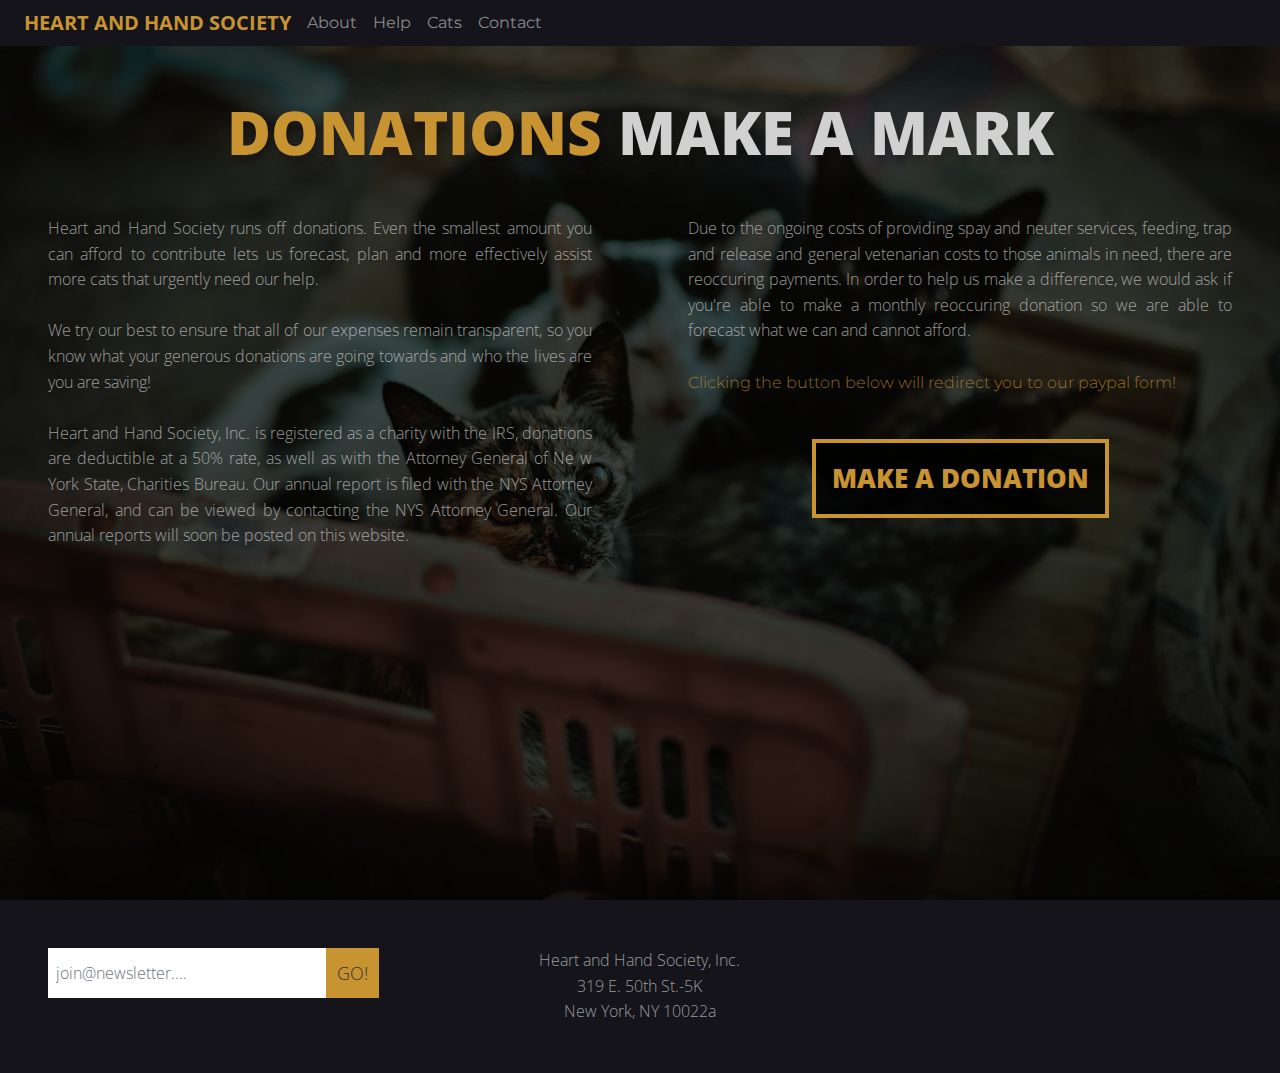
<file: donation.html>
<!doctype html>
<html lang="en">

<head>

    <title>Heart and Hand Society</title>
    <!-- Required meta tags -->
    <meta charset="utf-8">
    <meta name="viewport" content="width=device-width, initial-scale=1, shrink-to-fit=no">

    <!-- Bootstrap CSS -->
    <link rel="stylesheet" href="https://maxcdn.bootstrapcdn.com/bootstrap/4.0.0/css/bootstrap.min.css" integrity="sha384-Gn5384xqQ1aoWXA+058RXPxPg6fy4IWvTNh0E263XmFcJlSAwiGgFAW/dAiS6JXm"
        crossorigin="anonymous">
    <link rel="stylesheet" href="https://use.fontawesome.com/releases/v5.1.0/css/all.css" integrity="sha384-lKuwvrZot6UHsBSfcMvOkWwlCMgc0TaWr+30HWe3a4ltaBwTZhyTEggF5tJv8tbt"
        crossorigin="anonymous">
    <link rel="stylesheet" type="text/css" href="css/style.css">
    <script src="script/fadeinscript.js"></script>
</head>

<body>
    <!-- Script to fade in when loading adds the fade-out class -->
    <script>
        document.body.className += ' fade-out';
    </script>


    <nav class="navbar fixed-top navbar-dark light-nav-bg navbar-expand-sm">
        <div class="container-fluid dark-bg">
            <a href="#top" class="navbar-brand orange-text-nav p-2 ml-2" id="nav-title">
                <i class="fas fa-paw fa-1x"></i>
                <span class="hide-when-narrow ml-2"> Heart and Hand Society </span>
            </a>
            <!-- shows socials next to paw icon when in mobile and smaller screens Ï-->
            <div class=" d-flex justify-content-center">
                <ul class="navbar-nav mr-auto list-inline show-when-narrow hide-when-wide">
                    <li class="list-inline-item">
                        <a href="https://www.facebook.com/HeartandHandSociety/ target=" _blank "">
                            <i class="fab fa-facebook fa-2x pr-3 ml-3"></i>
                        </a>
                    </li>
                    <li class="list-inline-item" id="nav-social">
                        <a href="#">
                            <i class="fab fa-instagram fa-2x pr-3"></i>
                        </a>
                    </li>
                    <li class="list-inline-item" id="nav-social">
                        <a href="#">
                            <i class="fas fa-envelope fa-2x pr-3"></i>
                        </a>
                    </li>
                </ul>
            </div>

            <!-- Navbar dropdown functionality -->
            <button class="navbar-toggler mr-3" data-toggle="collapse" data-target="#navbar-menu">
                <span class="navbar-toggler-icon grey-icon"></span>
            </button>
            <div class="collapse navbar-collapse" id="navbar-menu">
                <ul class="navbar-nav grey-text-nav mr-auto pr-4">
                    <li class="nav-item">
                        <a href="#about" class="nav-link p-2"> About</a>
                    </li>
                    <li class="nav-item">
                        <a href="#help" class="nav-link p-2"> Help</a>
                    </li>
                    <li class="nav-item">
                        <a href="/../profiles.html" class="nav-link p-2">Cats</a>
                    </li>
                    <li class="nav-item">
                        <a href="#contact" class="nav-link p-2">Contact</a>
                    </li>
                </ul>
                <!-- Socials in navbar on fullscreen, hidewhennarrow hides on responsiveness -->
                <ul class="navbar-nav mr-5 d-flex hide-when-narrow">
                    <li>
                        <a href="https://www.facebook.com/HeartandHandSociety/" target="_blank">
                            <i class="fab fa-facebook fa-2x pr-3" s></i>
                        </a>
                    </li>
                    <li id="nav-social">
                        <a href="#">
                            <i class="fab fa-instagram fa-2x pr-3"></i>
                        </a>
                    </li>
                    <li id="nav-social">
                        <a href="#">
                            <i class="fas fa-envelope fa-2x pr-3"></i>
                        </a>
                    </li>
                </ul>

            </div>
        </div>
    </nav>

    <div class="container-fluid">
        <div class="row">
            <div class="col-md-12 donation-img">
                <h4 class="orange-text p-5 mt-5 text-center">
                    <a href="https://www.paypal.com/donate/?token=uVsIIrOBbsXmamYz2Va6cdxfVZA8lAjAQdjnkEn6G2uVQ8_KSISMFd4yhZCxMXBqhV-zM0&country.x=US&locale.x=US">
                        DONATIONS
                    </a>
                    <span class="grey-text"> MAKE A MARK </span>
                </h4>
                <div class="row">
                    <div class="col-md-6">
                        <p class="grey-text-p text-justify pl-5 pr-5 pb-4">
                            Heart and Hand Society runs off donations. Even the smallest amount you can afford to contribute lets us forecast, plan and
                            more effectively assist more cats that urgently need our help.
                            <br>
                            <br> We try our best to ensure that all of our expenses remain transparent, so you know what your
                            generous donations are going towards and who the lives are you are saving!
                            <br>
                            <br> Heart and Hand Society, Inc. is registered as a charity with the IRS, donations are deductible
                            at a 50% rate, as well as with the Attorney General of Ne w York State, Charities Bureau. Our
                            annual report is filed with the NYS Attorney General, and can be viewed by contacting the NYS
                            Attorney General. Our annual reports will soon be posted on this website.
                        </p>
                    </div>


                    <div class="col-md-6">
                        <p class="grey-text-p text-justify pl-5 pr-5">
                            Due to the ongoing costs of providing spay and neuter services, feeding, trap and release and general vetenarian costs to
                            those animals in need, there are reoccuring payments. In order to help us make a difference,
                            we would ask if you're able to make a monthly reoccuring donation so we are able to forecast
                            what we can and cannot afford.
                            <br>
                            <br>
                            <span class="text-center orange-text-p">Clicking the button below will redirect you to our paypal form! </span>
                        </p>


                        <div class="row d-flex justify-content-center mt-5 mb-5">
                        <a href="https://www.paypal.com/us/fundraiser/charity/115647">
                            <a href="#about">
                                    <button type="button" class="btn-findout p-3 pull-right-custom" id="first-text-button-text"> Make a donation
                                    </button>
                                </a>
                        </a>
                        </div>
                        </div>

                    </div>
                </div>
            </div>
        </div>
    </div>



    <!-- Footer -->
    <div class="container-fluid">
        <div class="row">

            <div class="col-md-4 text-center">
                <div class="input-group p-5">
                    <input type="text" class="form-control grey-text-p no-outline p-2" placeholder="join@newsletter...." aria-label="Recipient's username"
                        aria-describedby="basic-addon2">
                    <div class="input-group-append">
                        <button class="btn news-btn dark-grey-text" type="button"> GO! </button>
                    </div>
                </div>
            </div>

            <div class="col-md-4">
                <p class="grey-text-p text-center p-5">
                    Heart and Hand Society, Inc.
                    <BR> 319 E. 50th St.-5K
                    <BR> New York, NY 10022a </p>
            </div>

            <div class="col-md-4">
                <ul class="mr-auto list-inline p-5 text-center">
                    <li class="list-inline-item">
                        <a href="https://www.facebook.com/HeartandHandSociety/" target="_blank">
                            <i class="fab fa-facebook fa-3x pr-3 ml-3"></i>
                        </a>
                    </li>
                    <li class="list-inline-item" id="nav-social">
                        <a href="#">
                            <i class="fab fa-instagram fa-3x pr-3"></i>
                        </a>
                    </li>
                    <li class="list-inline-item" id="nav-social">
                        <a href="#">
                            <i class="fas fa-envelope fa-3x pr-3"></i>
                        </a>
                    </li>
                </ul>
            </div>
        </div>
    </div>

    <!-- Optional JavaScript -->
    <!-- jQuery first, then Popper.js, then Bootstrap JS -->
    <script src="https://code.jquery.com/jquery-3.2.1.slim.min.js" integrity="sha384-KJ3o2DKtIkvYIK3UENzmM7KCkRr/rE9/Qpg6aAZGJwFDMVNA/GpGFF93hXpG5KkN"
        crossorigin="anonymous"></script>
    <script src="https://cdnjs.cloudflare.com/ajax/libs/popper.js/1.12.9/umd/popper.min.js" integrity="sha384-ApNbgh9B+Y1QKtv3Rn7W3mgPxhU9K/ScQsAP7hUibX39j7fakFPskvXusvfa0b4Q"
        crossorigin="anonymous"></script>
    <script src="https://maxcdn.bootstrapcdn.com/bootstrap/4.0.0/js/bootstrap.min.js" integrity="sha384-JZR6Spejh4U02d8jOt6vLEHfe/JQGiRRSQQxSfFWpi1MquVdAyjUar5+76PVCmYl"
        crossorigin="anonymous"></script>

</body>

</html>
</file>
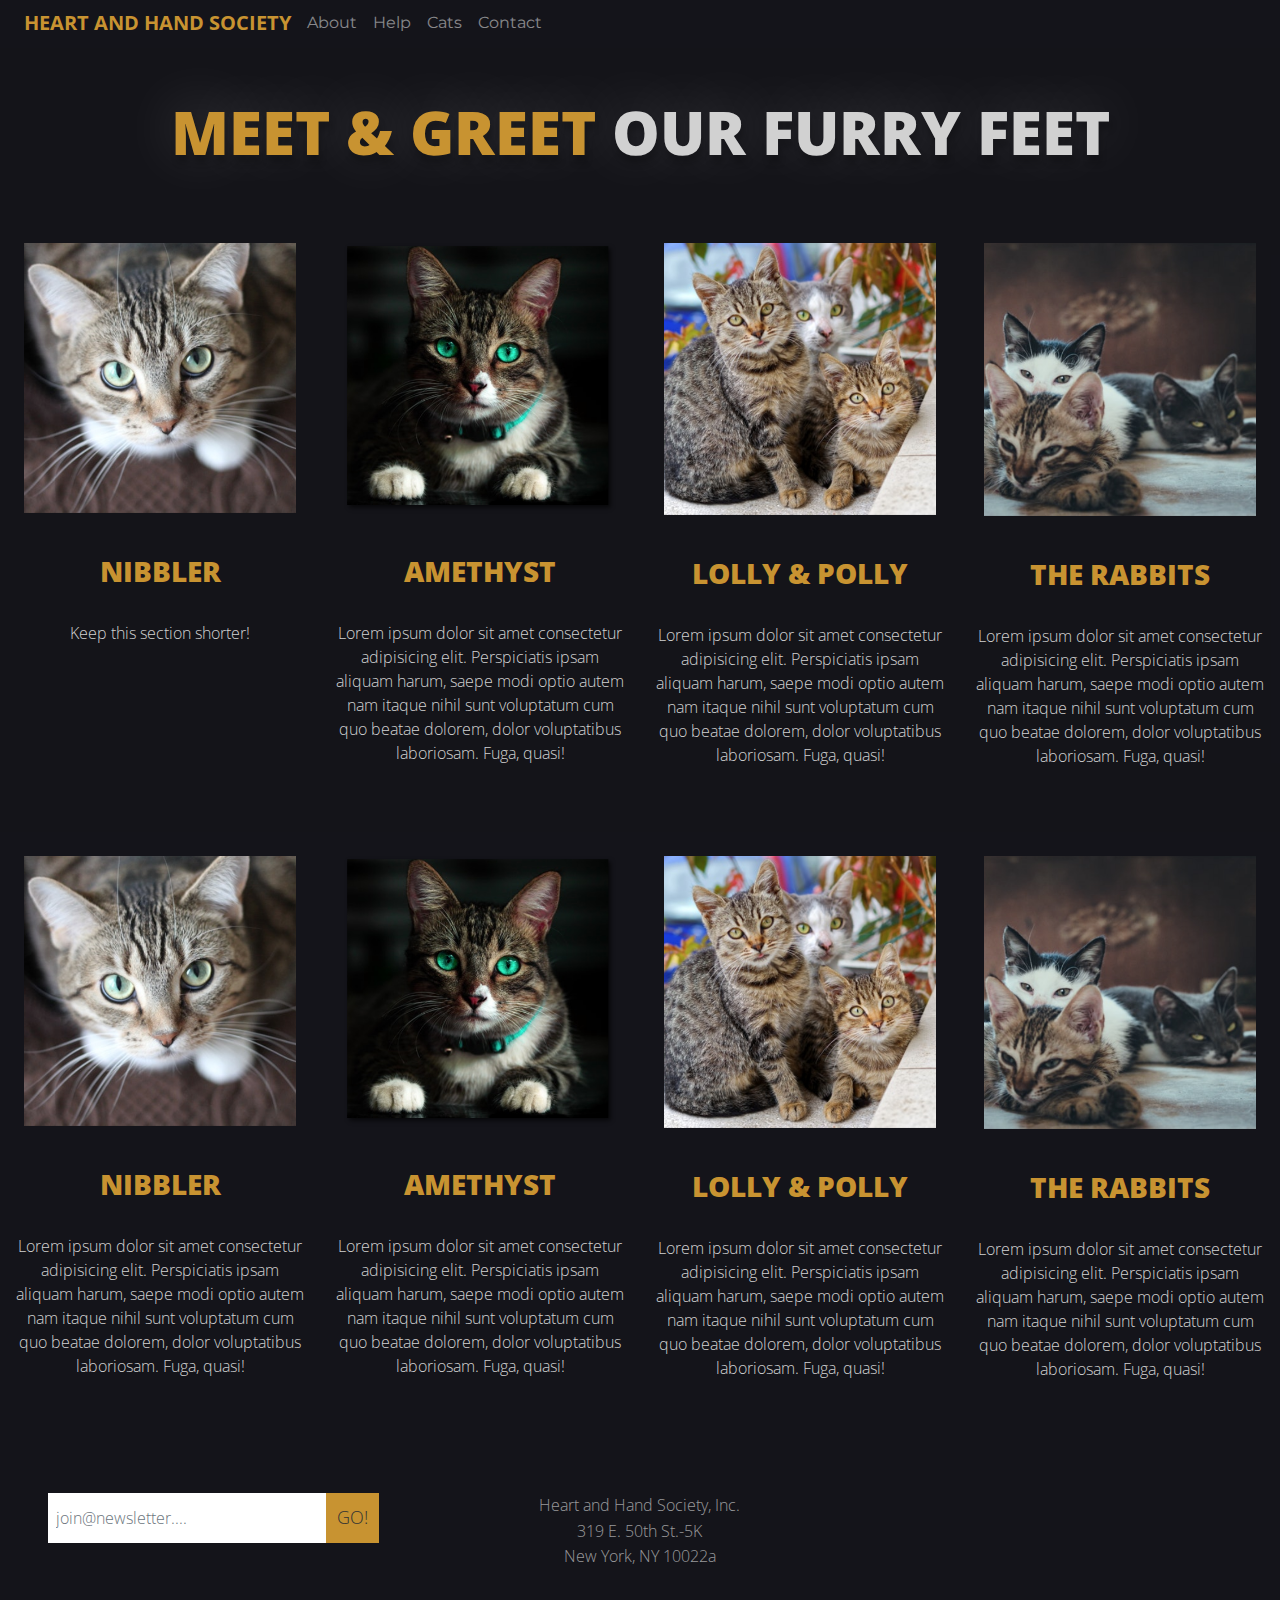
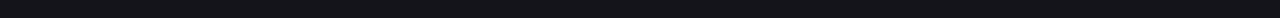
<file: profiles.html>
<!doctype html>
<html lang="en">

<head>

    <title>Heart and Hand Society</title>
    <!-- Required meta tags -->
    <meta charset="utf-8">
    <meta name="viewport" content="width=device-width, initial-scale=1, shrink-to-fit=no">

    <!-- Bootstrap CSS -->
    <link rel="stylesheet" href="https://maxcdn.bootstrapcdn.com/bootstrap/4.0.0/css/bootstrap.min.css" integrity="sha384-Gn5384xqQ1aoWXA+058RXPxPg6fy4IWvTNh0E263XmFcJlSAwiGgFAW/dAiS6JXm"
        crossorigin="anonymous">
    <link rel="stylesheet" href="https://use.fontawesome.com/releases/v5.1.0/css/all.css" integrity="sha384-lKuwvrZot6UHsBSfcMvOkWwlCMgc0TaWr+30HWe3a4ltaBwTZhyTEggF5tJv8tbt"
        crossorigin="anonymous">
    <link rel="stylesheet" type="text/css" href="css/style.css">
    <script src="script/fadeinscript.js"></script>
</head>

<body>
    <!-- Script to fade in when loading adds the fade-out class -->
    <script>
        document.body.className += ' fade-out';
    </script>


    <nav class="navbar fixed-top navbar-dark light-nav-bg navbar-expand-sm">
        <div class="container-fluid dark-bg">
            <a href="#top" class="navbar-brand orange-text-nav p-2 ml-2" id="nav-title">
                <i class="fas fa-paw fa-1x"></i>
                <span class="hide-when-narrow ml-2"> Heart and Hand Society </span>
            </a>
            <!-- shows socials next to paw icon when in mobile and smaller screens Ï-->
            <div class=" d-flex justify-content-center">
                <ul class="navbar-nav mr-auto list-inline show-when-narrow hide-when-wide">
                    <li class="list-inline-item">
                        <a href="https://www.facebook.com/HeartandHandSociety/ target="_blank"">
                            <i class="fab fa-facebook fa-2x pr-3 ml-3"></i>
                        </a>
                    </li>
                    <li class="list-inline-item" id="nav-social">
                        <a href="#">
                            <i class="fab fa-instagram fa-2x pr-3"></i>
                        </a>
                    </li>
                    <li class="list-inline-item" id="nav-social">
                        <a href="#">
                            <i class="fas fa-envelope fa-2x pr-3"></i>
                        </a>
                    </li>
                </ul>
            </div>

            <!-- Navbar dropdown functionality -->
            <button class="navbar-toggler mr-3" data-toggle="collapse" data-target="#navbar-menu">
                <span class="navbar-toggler-icon grey-icon"></span>
            </button>
            <div class="collapse navbar-collapse" id="navbar-menu">
                <ul class="navbar-nav grey-text-nav mr-auto pr-4">
                    <li class="nav-item">
                        <a href="#about" class="nav-link p-2"> About</a>
                    </li>
                    <li class="nav-item">
                        <a href="#help" class="nav-link p-2"> Help</a>
                    </li>
                    <li class="nav-item">
                        <a href="/../profiles.html" class="nav-link p-2">Cats</a>
                    </li>
                    <li class="nav-item">
                        <a href="#contact" class="nav-link p-2">Contact</a>
                    </li>
                </ul>
                <!-- Socials in navbar on fullscreen, hidewhennarrow hides on responsiveness -->
                <ul class="navbar-nav mr-5 d-flex hide-when-narrow">
                    <li>
                        <a href="https://www.facebook.com/HeartandHandSociety/" target="_blank">
                            <i class="fab fa-facebook fa-2x pr-3" s></i>
                        </a>
                    </li>
                    <li id="nav-social">
                        <a href="#">
                            <i class="fab fa-instagram fa-2x pr-3"></i>
                        </a>
                    </li>
                    <li id="nav-social">
                        <a href="#">
                            <i class="fas fa-envelope fa-2x pr-3"></i>
                        </a>
                    </li>
                </ul>

            </div>
        </div>
    </nav>


    <!-- Fifth joined and profile section -->
    <div class="container-fluid" id="cats">
        <div class="row box-5-img mt-5">
            <div class="col-md-12">
                <h4 class="text-center p-5 ">
                    <span class="orange-text"> MEET & GREET </span>
                    <span class="grey-text"> OUR FURRY FEET</span>
                </h4>
            </div>

            <!-- Fifth - biographies -->
            <!-- Bio 1 -->


            <div class="col-md-3 text-center">
                <img src="img/bio/pexels-photo (2).png" class="bio-img p-4 text-center" />
                <h3 class="orange-text text-center p-3 ">NIBBLER</h3>
                <div class="grey-text-p p-3">
                   Keep this section shorter!
                </div>
            </div>

            <!-- Bio 2-->
            <div class="col-md-3 text-center">
                <img src="img/bio/pexels-photo-617278.png" class="bio-img p-4 text-center" />
                <h3 class="orange-text text-center p-3">AMETHYST</h3>

                <div class="grey-text-p p-3">
                    Lorem ipsum dolor sit amet consectetur adipisicing elit. Perspiciatis ipsam aliquam harum, saepe modi optio autem nam itaque
                    nihil sunt voluptatum cum quo beatae dolorem, dolor voluptatibus laboriosam. Fuga, quasi!
                </div>
            </div>

            <!-- Bio 3 -->
            <div class="col-md-3 text-center">
                <img src="img/bio/pexels-photo-749212.png" class="bio-img p-4 text-center" />
                <h3 class="orange-text text-center p-3">LOLLY & POLLY</h3>

                <div class="grey-text-p p-3">
                    Lorem ipsum dolor sit amet consectetur adipisicing elit. Perspiciatis ipsam aliquam harum, saepe modi optio autem nam itaque
                    nihil sunt voluptatum cum quo beatae dolorem, dolor voluptatibus laboriosam. Fuga, quasi!
                </div>
            </div>

            <!-- Bio 4 -->
            <div class="col-md-3 text-center">
                <img src="img/bio/pexels-photo-979503.png" class="bio-img p-4 text-center" />
                <h3 class="orange-text p-3 text-center">THE RABBITS</h3>
                <div class="grey-text-p p-3 mb-5">
                    Lorem ipsum dolor sit amet consectetur adipisicing elit. Perspiciatis ipsam aliquam harum, saepe modi optio autem nam itaque
                    nihil sunt voluptatum cum quo beatae dolorem, dolor voluptatibus laboriosam. Fuga, quasi!
                </div>
            </div>
        </div>
    </div>
    <div class="row">

        <!-- Fifth - second section of bios -->
        <!-- Bio 5 -->
        <div class="col-md-3 text-center">
            <img src="img/bio/pexels-photo (2).png" class="bio-img p-4 text-center" />
            <h3 class="orange-text text-center p-3 ">NIBBLER</h3>
            <div class="grey-text-p p-3">
                Lorem ipsum dolor sit amet consectetur adipisicing elit. Perspiciatis ipsam aliquam harum, saepe modi optio autem nam itaque
                nihil sunt voluptatum cum quo beatae dolorem, dolor voluptatibus laboriosam. Fuga, quasi!
            </div>
        </div>

        <!-- Bio 6-->
        <div class="col-md-3 text-center">
            <img src="img/bio/pexels-photo-617278.png" class="bio-img p-4 text-center" />
            <h3 class="orange-text text-center p-3">AMETHYST</h3>

            <div class="grey-text-p p-3">
                Lorem ipsum dolor sit amet consectetur adipisicing elit. Perspiciatis ipsam aliquam harum, saepe modi optio autem nam itaque
                nihil sunt voluptatum cum quo beatae dolorem, dolor voluptatibus laboriosam. Fuga, quasi!
            </div>
        </div>

        <!-- Bio 7 -->
        <div class="col-md-3 text-center">
            <img src="img/bio/pexels-photo-749212.png" class="bio-img p-4 text-center" />
            <h3 class="orange-text text-center p-3">LOLLY & POLLY</h3>

            <div class="grey-text-p p-3">
                Lorem ipsum dolor sit amet consectetur adipisicing elit. Perspiciatis ipsam aliquam harum, saepe modi optio autem nam itaque
                nihil sunt voluptatum cum quo beatae dolorem, dolor voluptatibus laboriosam. Fuga, quasi!
            </div>
        </div>

        <!-- Bio 8 -->
        <div class="col-md-3 text-center">
            <img src="img/bio/pexels-photo-979503.png" class="bio-img p-4 text-center" />
            <h3 class="orange-text p-3 text-center">THE RABBITS</h3>
            <div class="grey-text-p p-3 mb-5">
                Lorem ipsum dolor sit amet consectetur adipisicing elit. Perspiciatis ipsam aliquam harum, saepe modi optio autem nam itaque
                nihil sunt voluptatum cum quo beatae dolorem, dolor voluptatibus laboriosam. Fuga, quasi!
            </div>
        </div>
    </div>
    </div>
    </div>


      <!-- Footer -->
      <div class="container-fluid">
        <div class="row">

            <div class="col-md-4 text-center">
                <div class="input-group p-5">
                    <input type="text" class="form-control grey-text-p no-outline p-2" placeholder="join@newsletter...." aria-label="Recipient's username"
                        aria-describedby="basic-addon2">
                    <div class="input-group-append">
                        <button class="btn news-btn dark-grey-text" type="button"> GO! </button>
                    </div>
                </div>
            </div>

            <div class="col-md-4">
                <p class="grey-text-p text-center p-5">
                    Heart and Hand Society, Inc.
                    <BR> 319 E. 50th St.-5K
                    <BR> New York, NY 10022a </p>
            </div>

            <div class="col-md-4">
                <ul class="mr-auto list-inline p-5 text-center">
                    <li class="list-inline-item">
                            <a href="https://www.facebook.com/HeartandHandSociety/" target="_blank">
                                <i class="fab fa-facebook fa-3x pr-3 ml-3"></i>
                        </a>
                    </li>
                    <li class="list-inline-item" id="nav-social">
                        <a href="#">
                            <i class="fab fa-instagram fa-3x pr-3"></i>
                        </a>
                    </li>
                    <li class="list-inline-item" id="nav-social">
                        <a href="#">
                            <i class="fas fa-envelope fa-3x pr-3"></i>
                        </a>
                    </li>
                </ul>
            </div>
        </div>
    </div>

    <!-- Optional JavaScript -->
    <!-- jQuery first, then Popper.js, then Bootstrap JS -->
    <script src="https://code.jquery.com/jquery-3.2.1.slim.min.js" integrity="sha384-KJ3o2DKtIkvYIK3UENzmM7KCkRr/rE9/Qpg6aAZGJwFDMVNA/GpGFF93hXpG5KkN"
        crossorigin="anonymous"></script>
    <script src="https://cdnjs.cloudflare.com/ajax/libs/popper.js/1.12.9/umd/popper.min.js" integrity="sha384-ApNbgh9B+Y1QKtv3Rn7W3mgPxhU9K/ScQsAP7hUibX39j7fakFPskvXusvfa0b4Q"
        crossorigin="anonymous"></script>
    <script src="https://maxcdn.bootstrapcdn.com/bootstrap/4.0.0/js/bootstrap.min.js" integrity="sha384-JZR6Spejh4U02d8jOt6vLEHfe/JQGiRRSQQxSfFWpi1MquVdAyjUar5+76PVCmYl"
        crossorigin="anonymous"></script>

</body>

</html>
</file>
<file: css/style.css>
/* Formatting req'd */

@import url('https://fonts.googleapis.com/css?family=Open+Sans:800,300|Montserrat:200');
.red {
    background-color: red;
}

* {
    margin: 0 ! important;
    padding: 0 ! important;
}

*:focus {
    outline: 0 !important;
}

input:focus {
    outline: 0 none !important;
}

body {
    background-color: rgba(20, 20, 26, 1);
    opacity: 1;
    transition: 1s opacity;
}

body.fade-out {
    opacity: 0;
    transition: none;
}

.smaller-text {
    font-size: 10px !important;
    opacity: 0.8 !important;
}

.position-fixed {
    position: fixed !important;
}

p {
    color: #D1D1D1;
    opacity: 70%;
    font-family: 'Montserrat', sans-serif;
    font-size: 15.5px;
    line-height: 1.6rem;
}

.light-nav-bg {
    background-color: transparent;
}

.navbar-toggler {
    border: none;
    outline: none;
}

.form-control {
    -webkit-border-radius: 0;
    -moz-border-radius: 0;
    border-radius: 0;
    border: none;
    outline: none !important;
}

.form-control:focus {
    border: none !important;
    -webkit-box-shadow: none;
    box-shadow: none;
}

.btn {
    -webkit-border-radius: 0;
    -moz-border-radius: 0;
    border-radius: 0;
}

.btn:focus {
    border: none !important;
    -webkit-box-shadow: none;
    box-shadow: none;
}

h1 {
    font-size: 72px;
    text-shadow: 2px 8px 6px rgba(0, 0, 0, 0.2), 0px -5px 60px rgba(255, 255, 255, 0.2);
}

h2 {
    text-shadow: 2px 8px 6px rgba(0, 0, 0, 0.2), 0px -5px 60px rgba(255, 255, 255, 0.2);
}

button {
    background-color: transparent;
    border: none;
    outline: none;
    cursor: pointer;
}

button:focus {
    outline: none !important;
    border: none !important;
}

.block-1 {
    min-height: 100vh;
    width: 100%;
    background-color: black;
}

.orange-text {
    color: #C89331;
    font-family: 'Open Sans', sans-serif;
    font-weight: 800;
}

.orange-text-p {
    color: #C89331;
    font-family: 'Montserrat', sans-serif;
}

.orange-text-nav {
    color: #C89331 !important;
    font-family: 'Open Sans', sans-serif;
    text-transform: uppercase;
    font-weight: bold;
}

.grey-text {
    color: #D1D1D1;
    font-family: 'Open Sans', sans-serif;
    font-weight: 800;
}

.grey-icon {
    color: #D1D1D1;
}

a {
    text-decoration: none !important;
    color: inherit;
    transition: 200ms;
    transition-timing-function: ease-in-out;
    -webkit-transition: 200ms;
    -webkit-transition-timing-function: ease-in-out;
    cursor: pointer;
}

a:hover {
    color: #C89331 !important;
    transition: 200ms;
    transition-timing-function: ease-in-out;
    -webkit-transition: 200ms;
    -webkit-transition-timing-function: ease-in-out;
    cursor: pointer;
}

.grey-text-nav {
    color: #D1D1D1 !important;
    font-family: 'Montserrat', sans-serif !important;
}

.dark-grey-text {
    color: #333333;
    font-family: 'Open Sans', sans-serif;
    font-weight: 300;
}

.grey-text-p {
    color: #D1D1D1;
    font-family: 'Open Sans', sans-serif;
    font-weight: 300;
}

.dark-bg {
    background-color: rgba(20, 20, 26, 1);
}

.box-1-img {
    background-image: url(../img/topcat.png);
    background-repeat: no-repeat;
    background-size: cover;
    box-shadow: 0px 0px 0px 4000px rgba(0, 0, 0, 0.6) inset;
    min-height: 100vh;
}

.box-2-img {
    background-image: url(../img/custom-2.png);
    background-repeat: no-repeat;
    background-position: center;
    background-size: cover;
    box-shadow: 0px 0px 0px 4000px rgba(3, 3, 3, 0.85) inset;
    min-height: 100vh;
}

.box-1-arrow {
    background-image: url(../img/icons/downarrow.png);
    background-size: contain;
    background-position: right;
    overflow: hidden;
    background-repeat: no-repeat;
    min-height: 105px;
    width: auto;
}

.flip {
    -moz-transform: scaleX(-1);
    -o-transform: scaleX(-1);
    -webkit-transform: scaleX(-1);
    transform: scaleX(-1);
    filter: FlipH;
    -ms-filter: "FlipH";
}

.custom-button-1 {
    align-content: center;
    object-fit: contain !important;
    overflow: hidden;
}

.custom-button-1:hover {
    filter: saturate(29%);
    transition: 200ms;
    transition-timing-function: ease-in-out;
    -webkit-transition: 200ms;
    -webkit-transition-timing-function: ease-in-out;
    cursor: pointer;
}

.tick {
    object-fit: contain;
}

h4 {
    font-size: 60px;
    text-shadow: 2px 8px 6px rgba(0, 0, 0, 0.2), 0px -5px 60px rgba(255, 255, 255, 0.2);
}

.p-4 {
    text-align: right;
}

@media (max-width: 768px) {
    h4 {
        font-size: 1.9rem !important;
    }
    .p-4 {
        text-align: center;
    }
    p {
        text-align: center !important;
    }
    .bio-img {
        width: 66% !important;
        height: auto !important;
    }
}

@media (min-width: 1920px) {
    #first-text {
        text-align: center !important;
        margin-left: 50% !important;
        margin-right: 10px !important;
        margin-top: 400px !important;
        padding: 0 !important;
    }
    #first-text-p{
        margin-left: 25%% !important;
        margin-right: 10px !important;
        margin-top: 10px !important;
        padding: 0 !important;
    }
    #align-center{
        text-align: center !important;
    }
    #first-text-button {
        text-align: center !important;  
    }

}


.cross {
    object-fit: contain;
    background-color: transparent;
}

.box-2-arrow {
    background-image: url(../img/downarrow-2.svg);
    background-size: contain;
    background-position: center;
    overflow: hidden;
    background-repeat: no-repeat;
    height: 100px;
    width: auto;
}

.custom-button-2 {
    background-image: url(../img/donate-button.svg);
    background-size: cover;
    background-repeat: no-repeat;
    align-content: center;
    max-width: 300px;
    max-height: auto;
    transition: 200ms;
    transition-timing-function: ease-in-out;
    -webkit-transition: 200ms;
    -webkit-transition-timing-function: ease-in-out;
    cursor: pointer;
}

.custom-button-2:hover {
    filter: saturate(29%);
    transition: 200ms;
    transition-timing-function: ease-in-out;
    -webkit-transition: 200ms;
    -webkit-transition-timing-function: ease-in-out;
    cursor: pointer;
}

.hero-divider {
    background: #000000;
    opacity: 0.8;
}

.box-3-img {
    background-image: url(../img/pexels-photo-751173.jpeg);
    background-repeat: no-repeat;
    background-position: center;
    background-size: cover;
    box-shadow: 0px 0px 0px 4000px rgba(20, 22, 25, 0.5) inset;
    min-height: 100vh;
}

.filler-row-3 {
    min-height: 150px;
}

.p-text-size-3 {
    max-width: 600px;
}

.btn-space {
    padding: 15px;
}

.icon-bar {
    transition: 200ms;
    transition-timing-function: ease-in-out;
    -webkit-transition: 200ms;
    -webkit-transition-timing-function: ease-in-out;
    background-color: transparent !important;
    text-decoration: none !important;
}

.icon-bar:hover {
    transform: scale(1.15);
    -webkit-transform: -webkit-scale(1.15);
    transition: 200ms;
    transition-timing-function: ease-in-out;
    -webkit-transition: 200ms;
    -webkit-transition-timing-function: ease-in-out;
    cursor: pointer;
    color: none !important;
    text-decoration: none !important;
}

.icon-bar-nav {
    height: 20px !important;
    width: auto !important;
}

.box-4-img {
    background: url(../img/animal-animal-photography-cat-1108598.jpg);
    background-repeat: no-repeat;
    background-position: center;
    background-size: cover;
    box-shadow: 0px 0px 0px 4000px rgba(0, 0, 0, 0.3) inset;
    min-height: 80vh;
    background-attachment: fixed;
    background-color: rgba(20, 20, 26, 1);
}


.box-5-img {
    background-color: rgba(20, 20, 26, 0.2);
    min-height: 80vh;
}

.bio-img {
    background-size: contain;
    background-repeat: no-repeat;
    align-content: center;
    width: 100%;
    height: auto;
    transition: 200ms;
    transition-timing-function: ease-in-out;
    -webkit-transition: 300ms;
    -webkit-transition-timing-function: ease-in-out;
}

.bio-img:hover {
    filter: saturate(29%);
    transform: scale(1.05);
    -webkit-filter: -webkit-saturate(29%);
    transition: 200ms;
    transition-timing-function: ease-in-out;
    -webkit-transition: 200ms;
    -webkit-transition-timing-function: ease-in-out;
    cursor: pointer;
}

.box-6-img {
    background-image: url(../img/changetheworld-2.png);
    background-repeat: no-repeat;
    background-size: cover;
    background-position: center;
    box-shadow: 0px 0px 0px 4000px rgba(20, 20, 26, 0.6) inset;
    min-height: 100vh;
}

.pull-right-custom {
    float: right;
}

.custom-button-3 {
    align-content: center;
    max-width: 300px;
    max-height: auto;
    transition: 200ms;
    transition-timing-function: ease-in-out;
    -webkit-transition: 200ms;
    -webkit-transition-timing-function: ease-in-out;
    cursor: pointer;
}

.custom-button-3:hover {
    align-content: center;
    max-width: 300px;
    max-height: auto;
    transition: 200ms;
    transition-timing-function: ease-in-out;
    -webkit-transition: 200ms;
    -webkit-transition-timing-function: ease-in-out;
    cursor: pointer;
}


@media (max-width: 810px) {
    h1 {
        font-size: 45px !important;
    }
}

@media (max-width: 400px) {
    h1 {
        font-size: 36px !important;
    }
    p {
        padding: 15px !important;
        margin-right: 0 !important;
        margin-left: 0 !important;
        text-align: right !important;
    }
    .tick {
        display: none;
    }
    .cross {
        display: none;
    }
}

@media (max-width: 575px) {
    .hide-when-narrow {
        display: none !important;
    }
    .show-when-narrow {
        display: inline-block !important;
    }
    #first-text {
        text-align: center !important;
        margin-left: 10px !important;
        margin-right: 10px !important;
        padding: 0 !important;
    }
    #second-container-h2 {
        padding-bottom: 50px !important;
    }
    #findout-container-1 {
        text-align: center !important;
    }
    .box-1-img {
        background-image: url(../img/mobile-container-1.png) !important;
    }
    #first-text-button {
        text-align: center !important;
    }
    .pull-right-custom {
        float: none;
        text-align: center !important;
    }
}

@media (min-width: 575px) {
    .hide-when-wide {
        display: none !important;
    }
}

@media (max-width: 765px) {
    #findout-container-1 {
        text-align: center !important;
    }
    #text-container-3 {
        text-align: justify !important;
    }
    .box-4-img {
        box-shadow: 0px 0px 0px 4000px rgba(0, 0, 0, 0.65) inset;
    }
}

/* Newsletter signup styling */

.news-btn {
    background-color: #C89331;
    padding: 10px !important;
    min-height: 50px !important;
    font-size: 18px !important;
}

.news-input {
    min-width: 150px !important;
    min-height: auto !important;
}

/* Call to action text and button  */

@media (max-width: 1080px) {
    h4 {
        font-size: 50px !important;
    }
}

@media (max-width: 900px) {
    h4 {
        font-size: 40px !important;
    }
}

@media (max-width: 735px) {
    h4 {
        font-size: 32px !important;
    }
    .custom-button-3 {
        max-width: 250px !important;
        max-height: auto !important;
    }
    #hero-text-6 {
        padding-top: 10vh !important;
    }
}

@media (max-width: 595px) {
    h4 {
        font-size: 24px !important;
    }
    .custom-button-3 {
        max-width: 200px !important;
        max-height: auto !important;
    }
    #hero-text-6 {
        padding-top: 15vh !important;
    }
}

@media (max-width: 455px) {
    h4 {
        font-size: 20px !important;
    }
}

@media (max-width: 375px) {
    h4 {
        font-size: 16px !important;
    }
}

.donation-img {
    background-image: url(../img/pexels-photo-751173.jpeg);
    background-repeat: no-repeat;
    background-size: cover;
    background-position: center;
    box-shadow: 0px 0px 0px 4000px rgba(0, 0, 0, 0.6) inset;
    min-height: 100vh;
}

.donate-button {
    max-width: 300px !important;
    height: auto;
}

/* Button hover template */

.btn-orange {
    background-color: rgba(0, 0, 0, 0.8) !important;
    font-family: "Open Sans" !important;
    font-size: 22px !important;
    text-transform: uppercase !important;
    border-color: #C89331 !important;
    color: #C89331 !important;
    font-weight: 800 !important;
    transition: 200ms;
    transition-timing-function: ease-in-out;
    -webkit-transition: 200ms;
    -webkit-transition-timing-function: ease-in-out;
    outline: 4px solid #C89331 !important;
}

.btn-orange:hover {
    background-color: #C89331 !important;
    color: #14141a !important;
    transition: 300ms;
    transition-timing-function: ease-in-out;
    -webkit-transition: 300ms;
    -webkit-transition-timing-function: ease-in-out;
    cursor: pointer;
    text-decoration: none !important;
}

.btn-orange:focus {
    border: #C89331 !important;
    outline: 4px solid #C89331 !important;
}

/* Find out button */

.btn-findout {
    background-color: rgba(0, 0, 0, 0.8) !important;
    font-family: "Open Sans" !important;
    font-size: 26px !important;
    text-transform: uppercase !important;
    border-color: #C89331 !important;
    color: #C89331 !important;
    font-weight: 800 !important;
    transition: 200ms;
    transition-timing-function: ease-in-out;
    -webkit-transition: 200ms;
    -webkit-transition-timing-function: ease-in-out;
    outline: 4px solid #C89331 !important;
}

.btn-findout:hover {
    background-color: #C89331 !important;
    color: #14141a !important;
    transition: 300ms;
    transition-timing-function: ease-in-out;
    -webkit-transition: 300ms;
    -webkit-transition-timing-function: ease-in-out;
    cursor: pointer;
    text-decoration: none !important;
}

.btn-findout:focus {
    border: #C89331 !important;
    outline: 4px solid #C89331 !important;
}

@media (max-width: 666px) {
    #first-text-button-text {
        font-size: 22px !important;
    }
}
</file>
